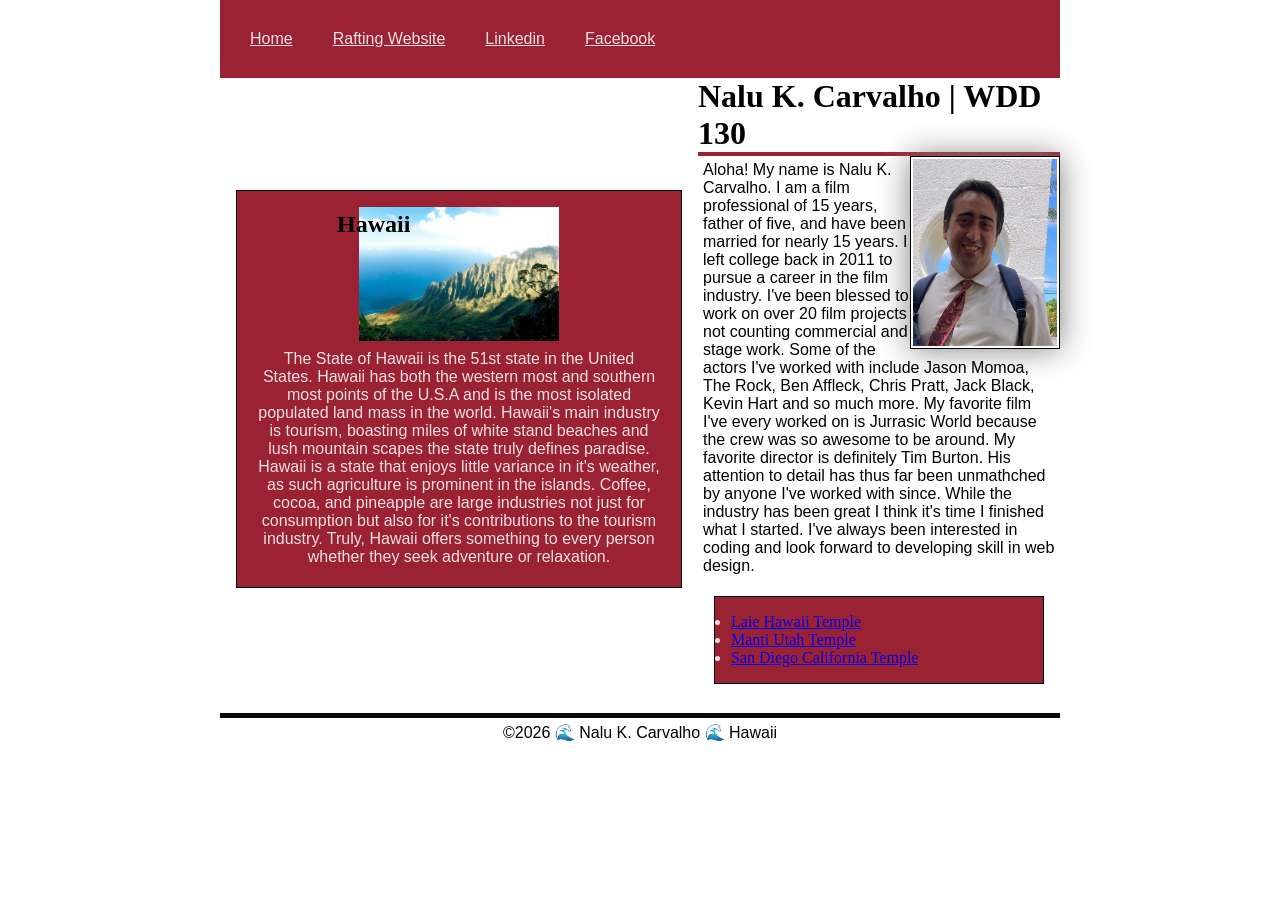
<file: index.html>
<!DOCTYPE html>
<html lang="en">

<head>
  <meta charset="UTF-8">
  <meta name="viewport" content="width=device-width, initial-scale=1.0">
  <title>Nalu K. Carvalho| WDD 130</title>
  <meta name="description"
    content="Home page for Nalu K. Carvalho, a student in WDD130 course. Meant to increase and display proficiency in HTML">
  <meta name="author" content="Nalu K. Carvalho">
  <link rel="stylesheet" href="styles/styles.css">
</head>

<body>
  <header>
    <nav>
      <a href="#">Home</a>
      <a href="wwr/">Rafting Website</a>
      <a href="https://linkedin.com">Linkedin</a>
      <a href="https://facebook.com">Facebook</a>
    </nav>
  </header>
  <div class="grid">
    <main>
      <h1>Nalu K. Carvalho | WDD 130</h1>
      <img src="images/profile.jpg" alt="Nalu K Carvalho Profile Picture" width="200">
      <p>Aloha! My name is Nalu K. Carvalho. I am a film professional of 15 years, father of five, and
        have been
        married for nearly 15 years. I left college back in 2011 to pursue a career in the film
        industry. I've been blessed to work on over 20 film projects not counting commercial and stage work. Some of the
        actors I've worked with include Jason Momoa, The Rock, Ben Affleck, Chris Pratt, Jack Black, Kevin Hart and so
        much more. My favorite film I've every worked on is Jurrasic World because the crew was so awesome to be around.
        My favorite director is definitely Tim Burton. His attention to detail has thus far been unmathched by anyone I've
        worked with since. While
        the industry has been great I think it's time I finished what I started. I've always been
        interested in
        coding and look forward to developing skill in web design.
      </p>
      <ul class="box">
        <li><a href="https://newsroom.churchofjesuschrist.org/article/laie-hawaii-temple">Laie Hawaii Temple</a></li>
        <li><a href="https://newsroom.churchofjesuschrist.org/article/manti-utah-temple">Manti Utah Temple</a></li>
        <li><a href="https://newsroom.churchofjesuschrist.org/article/san-diego-california-temple">San Diego California
            Temple</a></li>
      </ul>
    </main>
    <aside class="box">
      <h2>Hawaii</h2>

      <img src="images/hawaii.jpg" alt="The Na Pali Coast of Hawaii">

      <p>The State of Hawaii is the 51st state in the United States. Hawaii has both the western most and southern most
        points of the U.S.A and is the most isolated populated land mass in the world. Hawaii's main industry is
        tourism, boasting miles of white stand beaches and lush mountain scapes the state truly defines paradise. Hawaii
        is a state that enjoys little variance in it's weather, as such agriculture is prominent in the islands. Coffee,
        cocoa, and pineapple are large industries not just for consumption but also for it's contributions to the
        tourism industry. Truly, Hawaii offers something to every person whether they seek adventure or relaxation.
      </p>
    </aside>
  </div>
  <footer>
    <p>
      ©️2026 🌊 Nalu K. Carvalho 🌊 Hawaii
    </p>
  </footer>
</body>

</html>
</file>
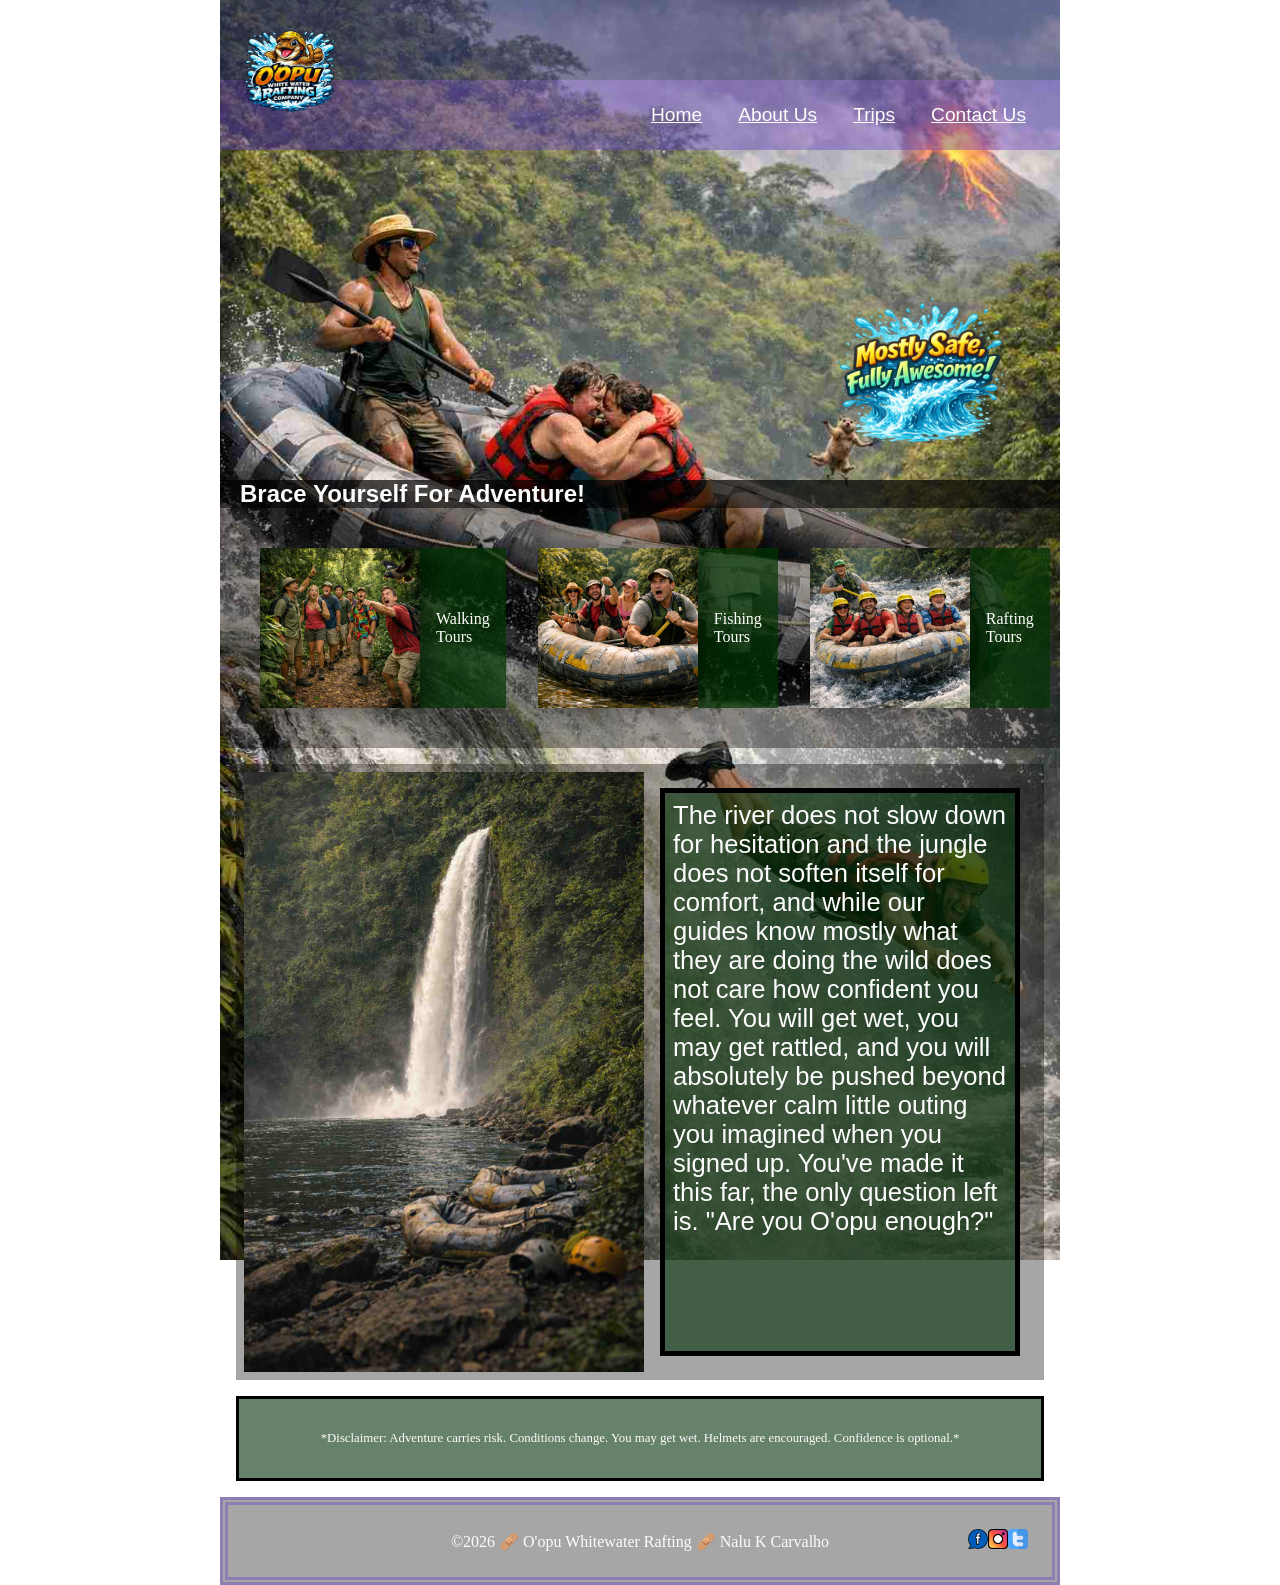
<file: wwr/index.html>
<!DOCTYPE html>
<html lang="en">

<head>
  <meta charset="UTF-8">
  <meta name="viewport" content="width=device-width, initial-scale=1.0">

  <title>O'opu White Water Rafting Site | Home</title>
  <meta name="description" content="The Home page for Oopu whitwater rafting website.">
  <meta name="author" content="Nalu K. Carvalho">
  <link rel="stylesheet" href="styles/rafting.css">
</head>

<body class="index-body">
  <header>
    <div class="top-bar">
    </div>
    <div class="bottom-bar">
      <img src="images/oopu_logo.png" alt="O'opu White Water Rafting Logo">
      <nav>
        <ul class="navigation">
          <li><a href="index.html">Home</a></li>
          <li><a href="about.html">About Us</a></li>
          <li><a href="trips.html">Trips</a></li>
          <li><a href="contact.html">Contact Us</a></li>
        </ul>
      </nav>
    </div>
  </header>
  <main class="index-main">
    <h2>Brace Yourself For Adventure!</h2>
    <img class="splash-img" src="images/splash-text.png" alt="Mostly safe fully awesome">
    <section class="index-hook">
      <figure>
        <img src="images/walking-tour.jpg" alt="Tourists enjoying a walking tour of the rainforest">
        <figcaption>Walking Tours</figcaption>
      </figure>
      <figure>
        <img src="images/fishing-tour.jpg" alt="Fishing tour">
        <figcaption>Fishing Tours</figcaption>
      </figure>
      <figure>
        <img src="images/rafting-group.jpg" alt="A group enjoying a rafting adventure">
        <figcaption>Rafting Tours</figcaption>
      </figure>
    </section>
    <section class="index-call">
      <img src="images/gear-near-waterfall.jpg" alt="rafting gear near a waterfall">
      <p>The river does not slow down for hesitation and the jungle does not soften itself for comfort, and while our
        guides know
        mostly what they are doing the wild does not care how confident you feel. You will get wet, you may get
        rattled, and
        you will absolutely be pushed beyond whatever calm little outing you imagined when you signed up. You've made it
        this far, the only question left is. "Are you O'opu enough?"</p>

    </section>
    <section class="disclaimer">
      <p>*Disclaimer: Adventure carries risk. Conditions change. You may get wet. Helmets are encouraged. Confidence is
        optional.*</p>
    </section>
  </main>
  <footer>
    <p>©️2026 🩹 O'opu Whitewater Rafting 🩹 Nalu K Carvalho</p>
    <nav class="socialmedia">
      <a href="https://www.facebook.com/">
        <img src="images/facebook-icon.png" alt="Facebook">
      </a>
      <a href="https://www.instagram.com/">
        <img src="images/instagram-icon.png" alt="Instagram">
      </a>
      <a href="https://x.com/">
        <img src="images/twitter-icon.png" alt="Twitter">
      </a>
    </nav>
  </footer>
</body>
</file>
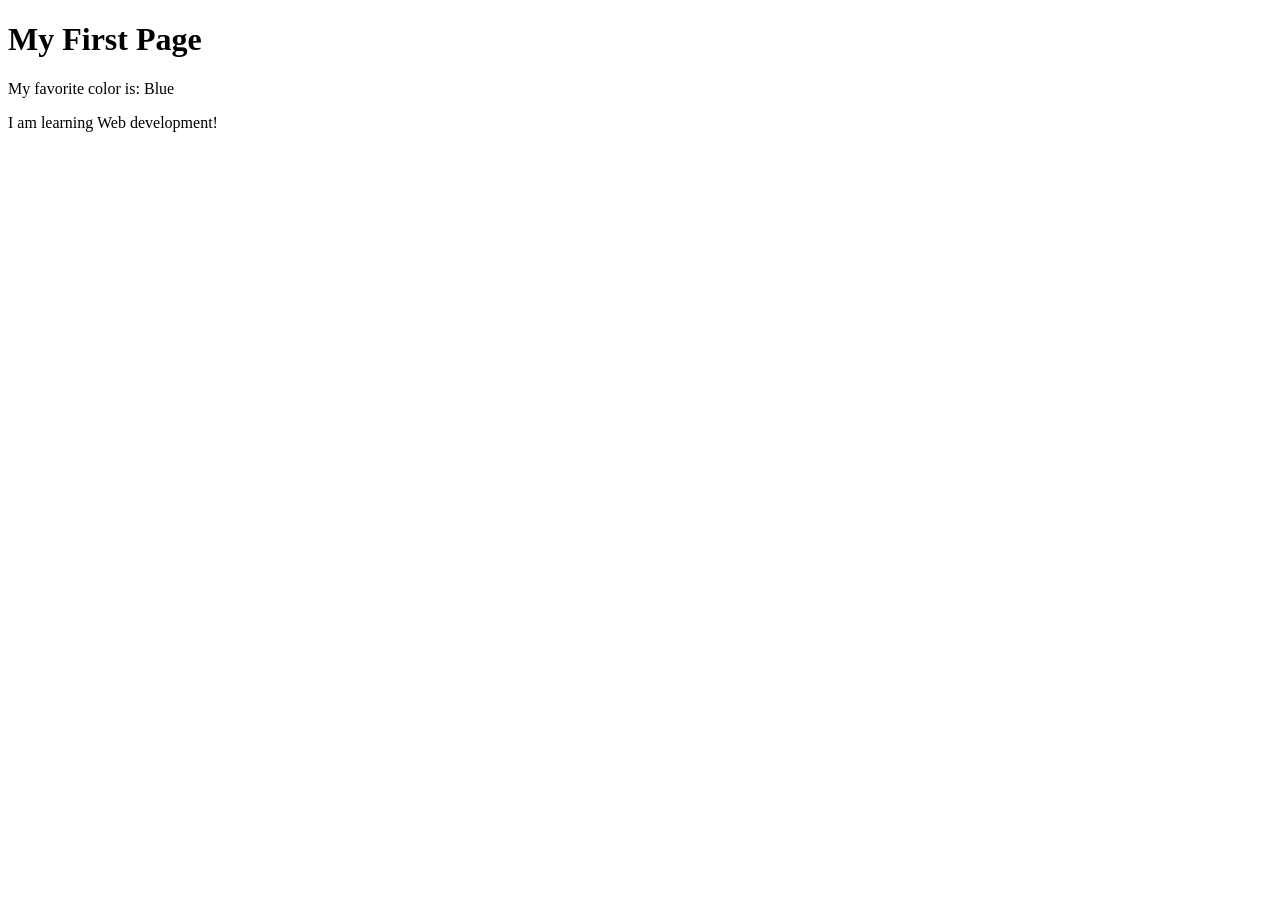
<file: week01/first-page.html>
<!DOCTYPE html>
<html lang="en">
<head>
    <meta charset="UTF-8">
    <meta name="viewport" content="width=device-width, initial-scale=1.0">
    <title>My First Page</title>
</head>
<body>
    <h1>My First Page</h1>
    <p>My favorite color is: Blue </p>
    <p>I am learning Web development!</p>
</body>
</html>
</file>
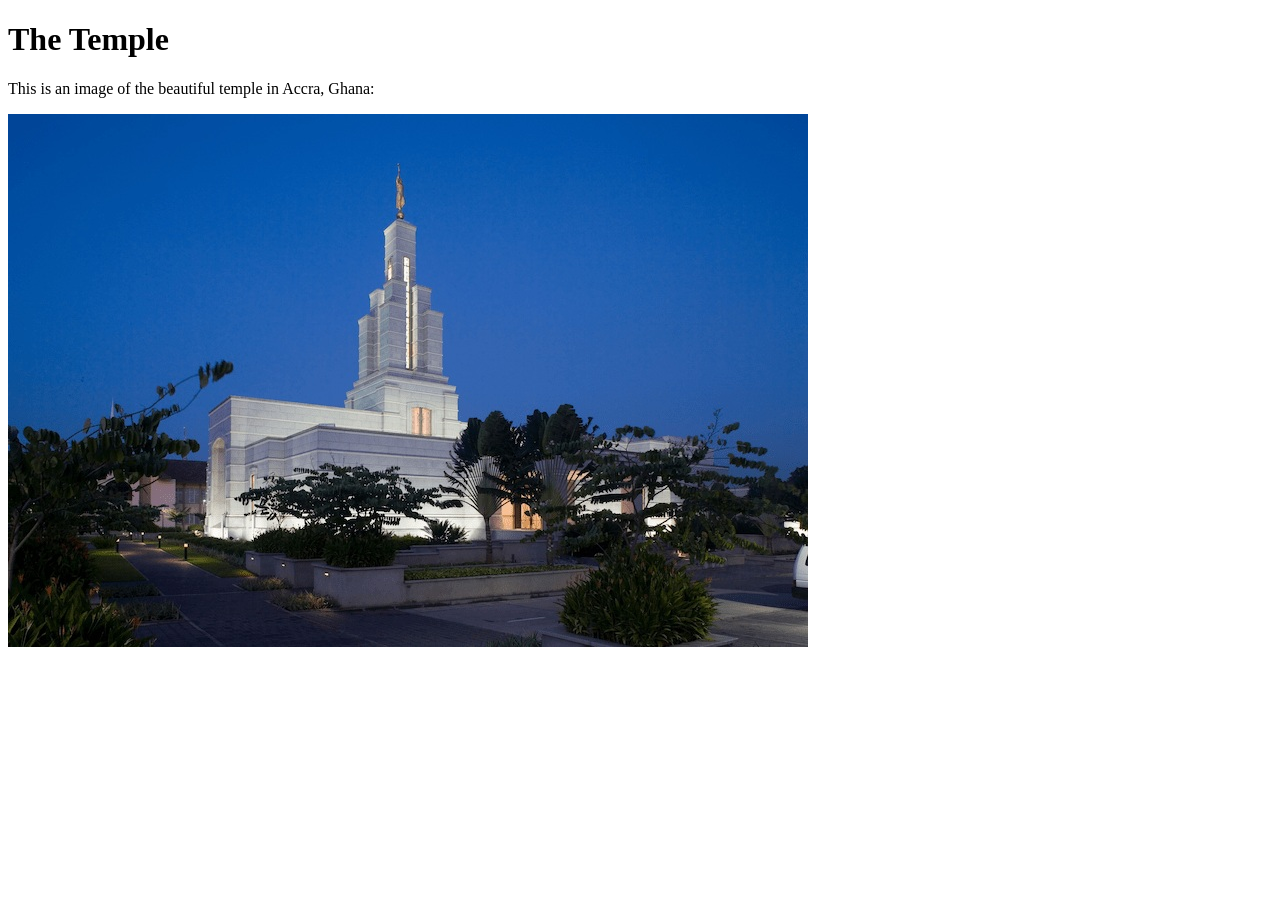
<file: week01/images-solution.html>
<!DOCTYPE html>
<html lang="en">
<head>
    <meta charset="UTF-8">
    <meta name="viewport" content="width=device-width, initial-scale=1.0">
    <title>Temple Image</title>
</head>
<body>
    <h1>The Temple</h1>
    <p>This is an image of the beautiful temple in Accra, Ghana:</p>
    <img src="images/temple-small.jpg" alt="The Accra Ghana Temple">
    
</body>
</html>
</file>
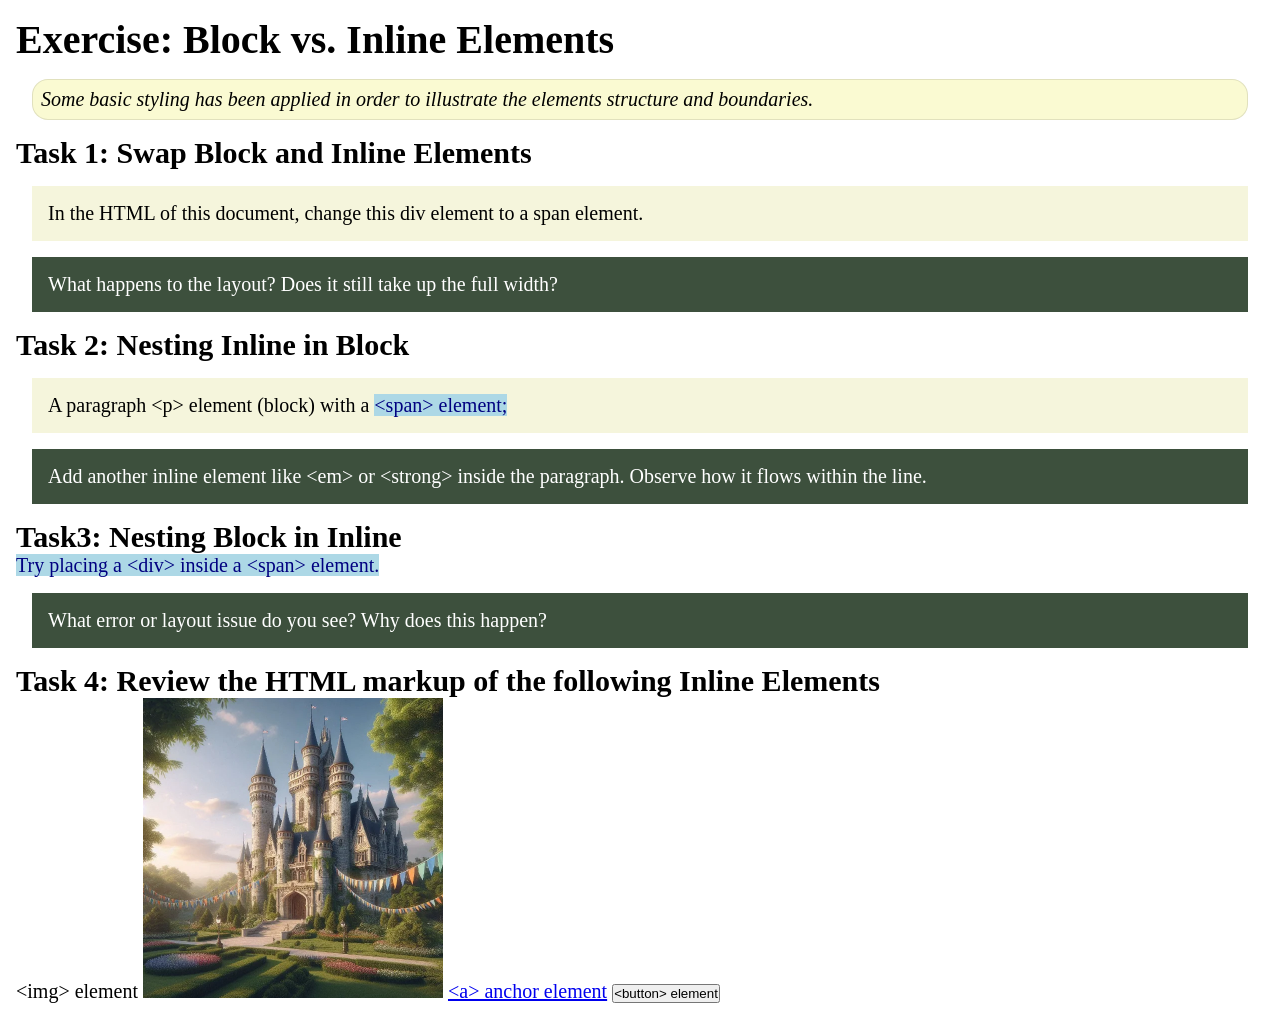
<file: week02/block-vs-inline.html>
<!DOCTYPE html>
<html lang="en">

<head>
    <meta charset="UTF-8">
    <meta name="viewport" content="width=device-width, initial-scale=1.0">
    <title>Exercise: Block vs. Inline Elements</title>
    <link rel="stylesheet" href="styles/block-vs-inline.css">
</head>

<body>
    <main>
        <h1>Exercise: Block vs. Inline Elements</h1>
        <p class="note">Some basic styling has been applied in order to illustrate the elements structure and
            boundaries.</p>

        <h2>Task 1: Swap Block and Inline Elements</h2>
        <div>In the HTML of this document, change this div element to a span element.</div>

        <p class="question">What happens to the layout? Does it still take up the full width?</p>

        <h2>Task 2: Nesting Inline in Block</h2>
        <p>A paragraph &lt;p&gt; element (block) with a <span>&lt;span&gt; element;</span></p>
        <p class="question">Add another inline element like &lt;em&gt; or &lt;strong&gt; inside the paragraph. Observe
            how it flows within the line.</p>

        <h2>Task3: Nesting Block in Inline</h2>
        <span>Try placing a &lt;div&gt; inside a &lt;span&gt; element.</span>
            <p class="question">What error or layout issue do you see? Why does this happen?</p>


            <h2>Task 4: Review the HTML markup of the following Inline Elements</h2>
        &lt;img&gt; element
        <img src="images/castle.webp" alt="placeholder image (images are inline)" width="300" height="300">
        <a href="https://churchofjesuschrist.org">&lt;a&gt; anchor element</a>
        <button type="button">&lt;button&gt; element</button>
    </main>
</body>

</html>
</file>
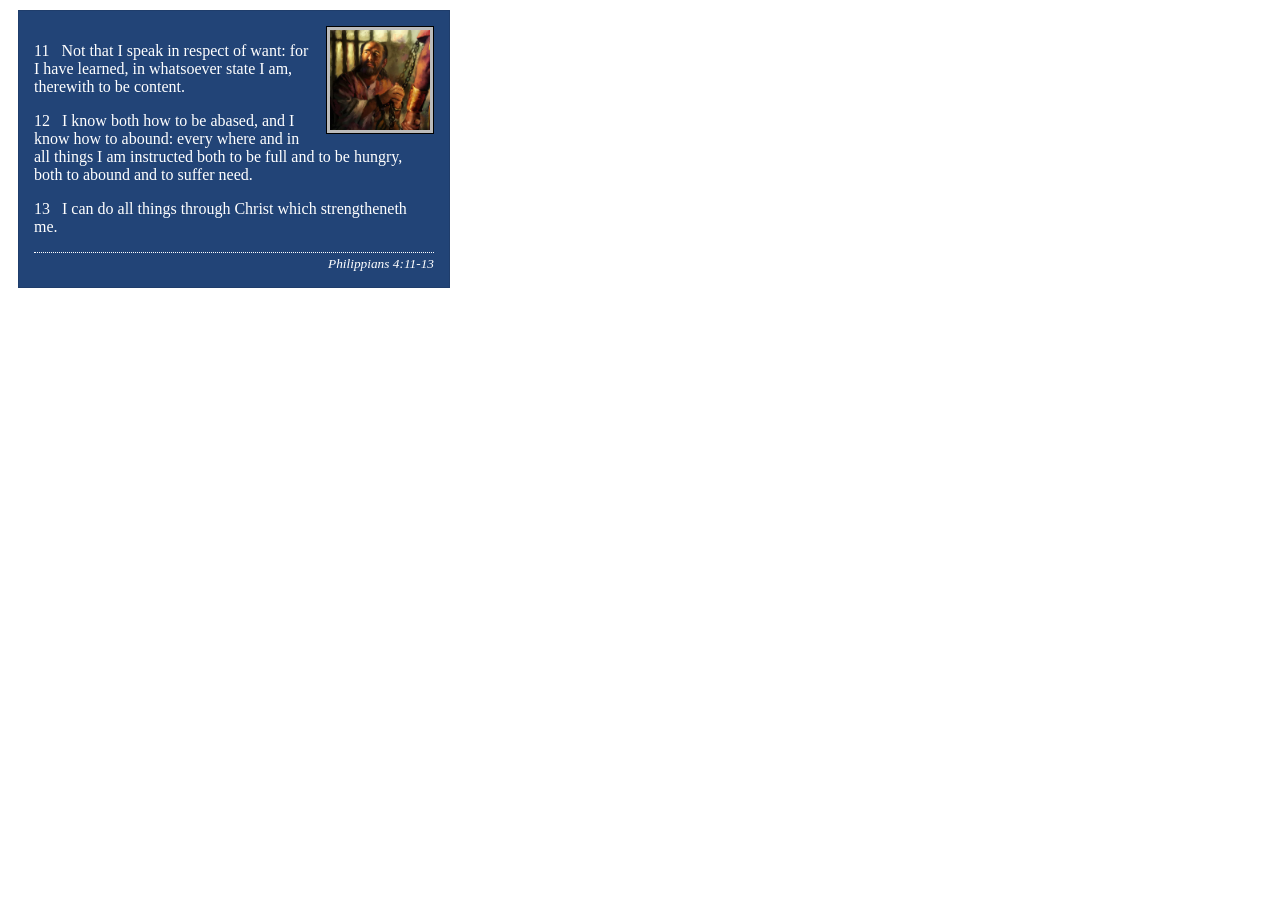
<file: week02/box-model-solution.html>
<!DOCTYPE html>
<html lang="en">
<head>
    <meta charset="UTF-8">
    <meta name="viewport" content="width=device-width, initial-scale=1.0">
    <title>Box Model Activity</title>
    <link rel="stylesheet" href="styles/box-model-solution.css">
</head>
<body>
    <main>
        <div class="callout">
            <img src="images/apostle-paul-imprisoned.webp" alt="Paul the Apostle - Imprisoned in Rome" width="200" height="200">
            <blockquote>
                <p>11 &nbsp; Not that I speak in respect of want: for I have learned, in whatsoever state I am, therewith to be content.</p>
                <p>12 &nbsp; I know both how to be abased, and I know how to abound: every where and in all things I am instructed both to be full and to be hungry, both to abound and to suffer need.</p>
                <p>13 &nbsp; I can do all things through Christ which strengtheneth me.</p>
            </blockquote>
            <cite>Philippians 4:11-13</cite>
        </div>
    </main>
</body>
</html>
</file>
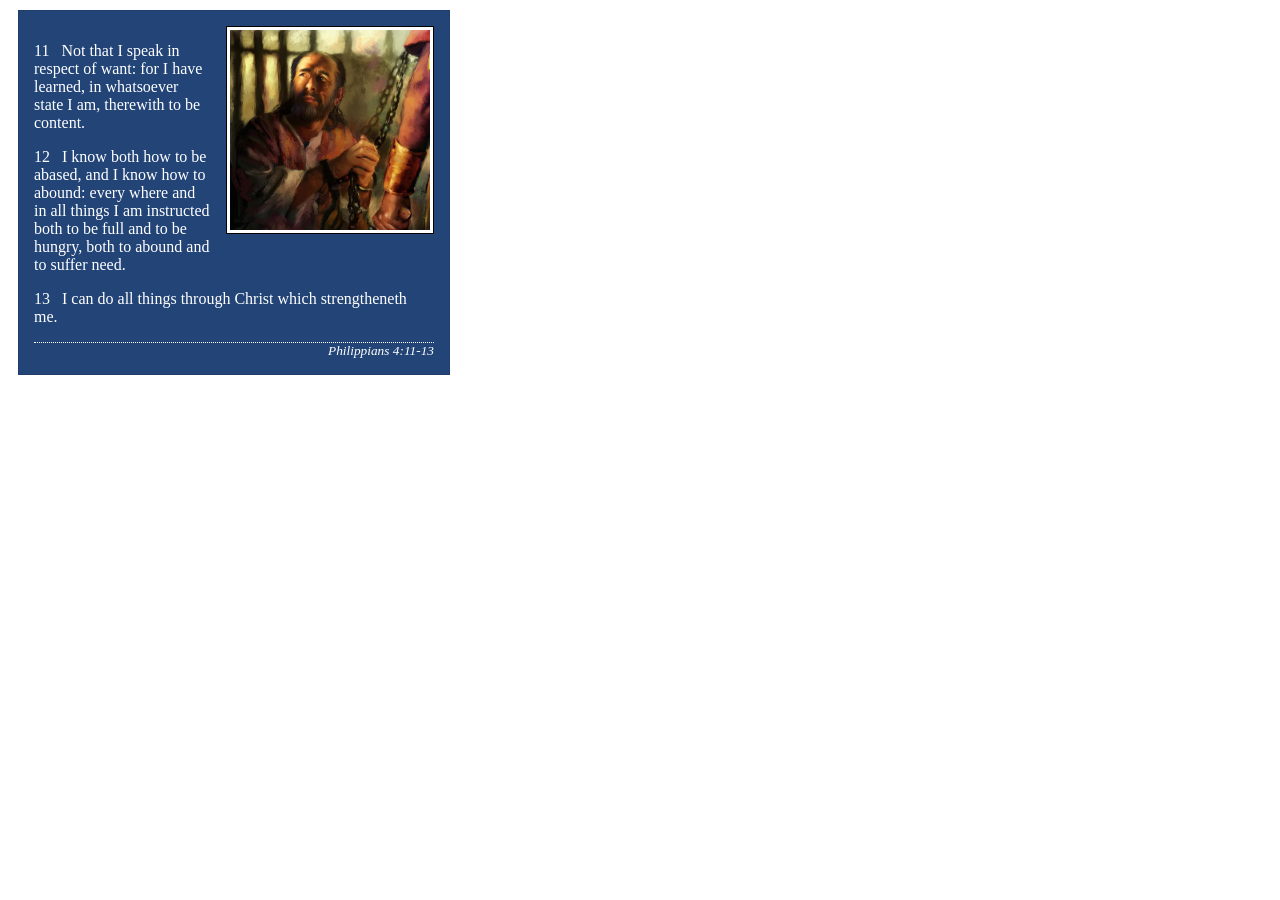
<file: week02/box-model.html>
<!DOCTYPE html>
<html lang="en">

<head>
    <link rel="stylesheet" href="styles/box-model.css">
    <meta charset="UTF-8">
    <meta name="viewport" content="width=device-width, initial-scale=1.0">
    <title>Box Model Activity</title>
</head>

<body>
    <main>
        <div class="callout">
            <img src="images/apostle-paul-imprisoned.webp"
              alt="Paul the Apostle - Imprisoned in Rome" width="200" height="200">
            <blockquote>
                <p>11 &nbsp; Not that I speak in respect of want: for I have learned, in whatsoever
                    state I am, therewith to be content.</p>
                <p>12 &nbsp; I know both how to be abased, and I know how to abound: every where and
                    in all things I am instructed both to be full and to be hungry, both to abound
                    and to suffer need.</p>
                <p>13 &nbsp; I can do all things through Christ which strengtheneth me.</p>
            </blockquote>
            <cite>Philippians 4:11-13</cite>
        </div>
    </main>
</body>

</html>
</file>
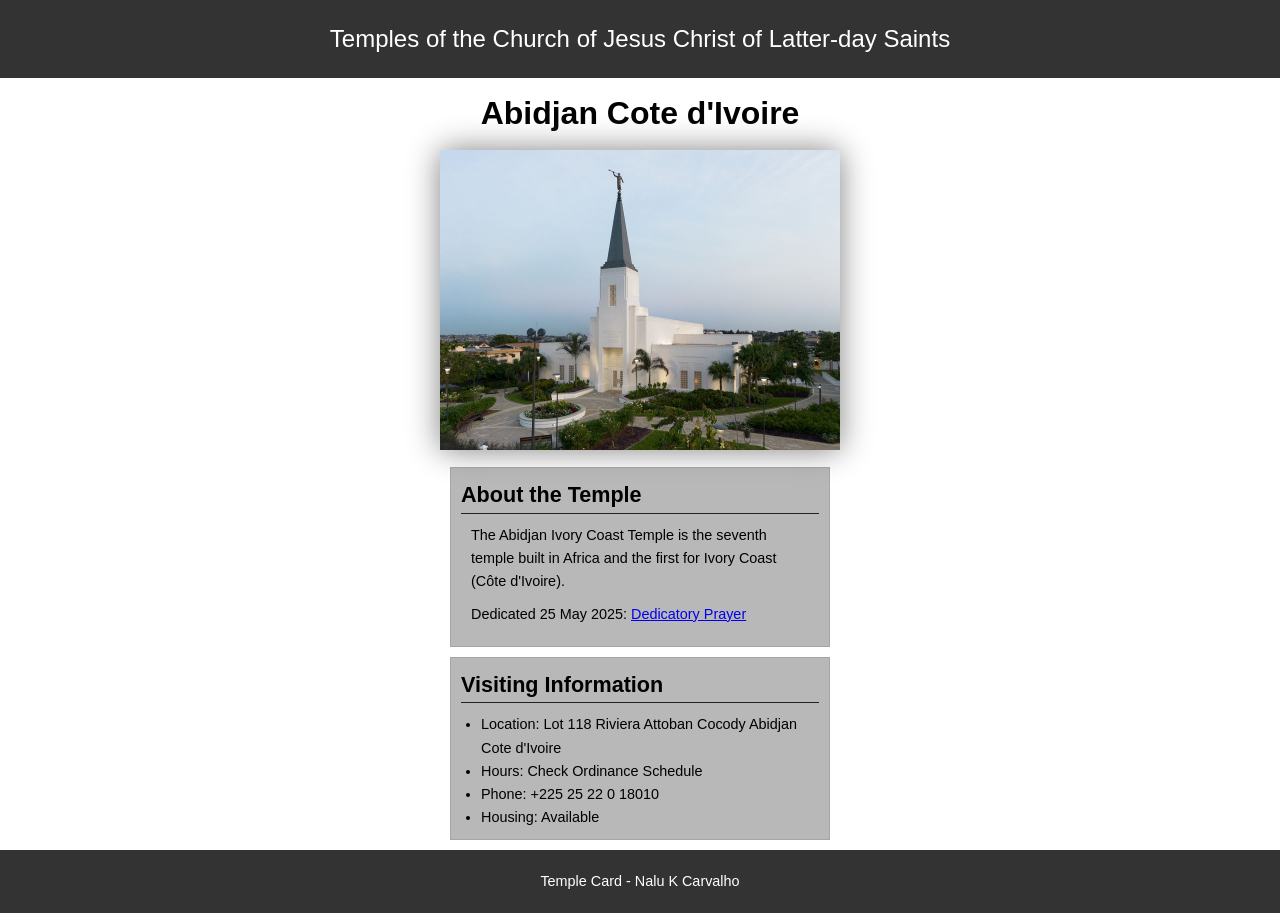
<file: week02/temple.html>
<!DOCTYPE html>
<html lang="en">

<head>
    <link rel="stylesheet" href="styles/temple.css">
    <meta charset="UTF-8">
    <meta name="viewport" content="width=device-width, initial-scale=1.0">
    <title>Temple Card - Abidjan Cote d'Ivoire</title>
</head>

<body>
    <header>
        <p>Temples of the Church of Jesus Christ of Latter-day Saints</p>
    </header>
    <main>
        <h1>Abidjan Cote d'Ivoire</h1>
        <picture>
            <img src="images/abidjan-ivory-coast.jpeg" alt="Abidjan Cote d'Ivoire Temple">
        </picture>
        <section>
            <h2>About the Temple</h2>
            <p>The Abidjan Ivory Coast Temple is the seventh temple built in Africa and the first
                for Ivory Coast (Côte
                d'Ivoire).</p>
            <p>Dedicated 25 May 2025: <a
                  href="https://www.churchofjesuschrist.org/temples/dedicatory-prayer/abidjan-ivory-coast-temple/2025-05-25?lang=eng"
                  target="_blank" rel="noopener noreferrer">Dedicatory Prayer</a></p>
        </section>
        <section>
            <h2>Visiting Information</h2>
            <ul>
                <li>Location: Lot 118 Riviera Attoban Cocody Abidjan Cote d'Ivoire</li>
                <li>Hours: Check Ordinance Schedule</li>
                <li>Phone: +225 25 22 0 18010</li>
                <li>Housing: Available</li>
            </ul>
        </section>
    </main>
    <footer>
        <p>Temple Card - Nalu K Carvalho</p>
    </footer>
</body>

</html>
</file>
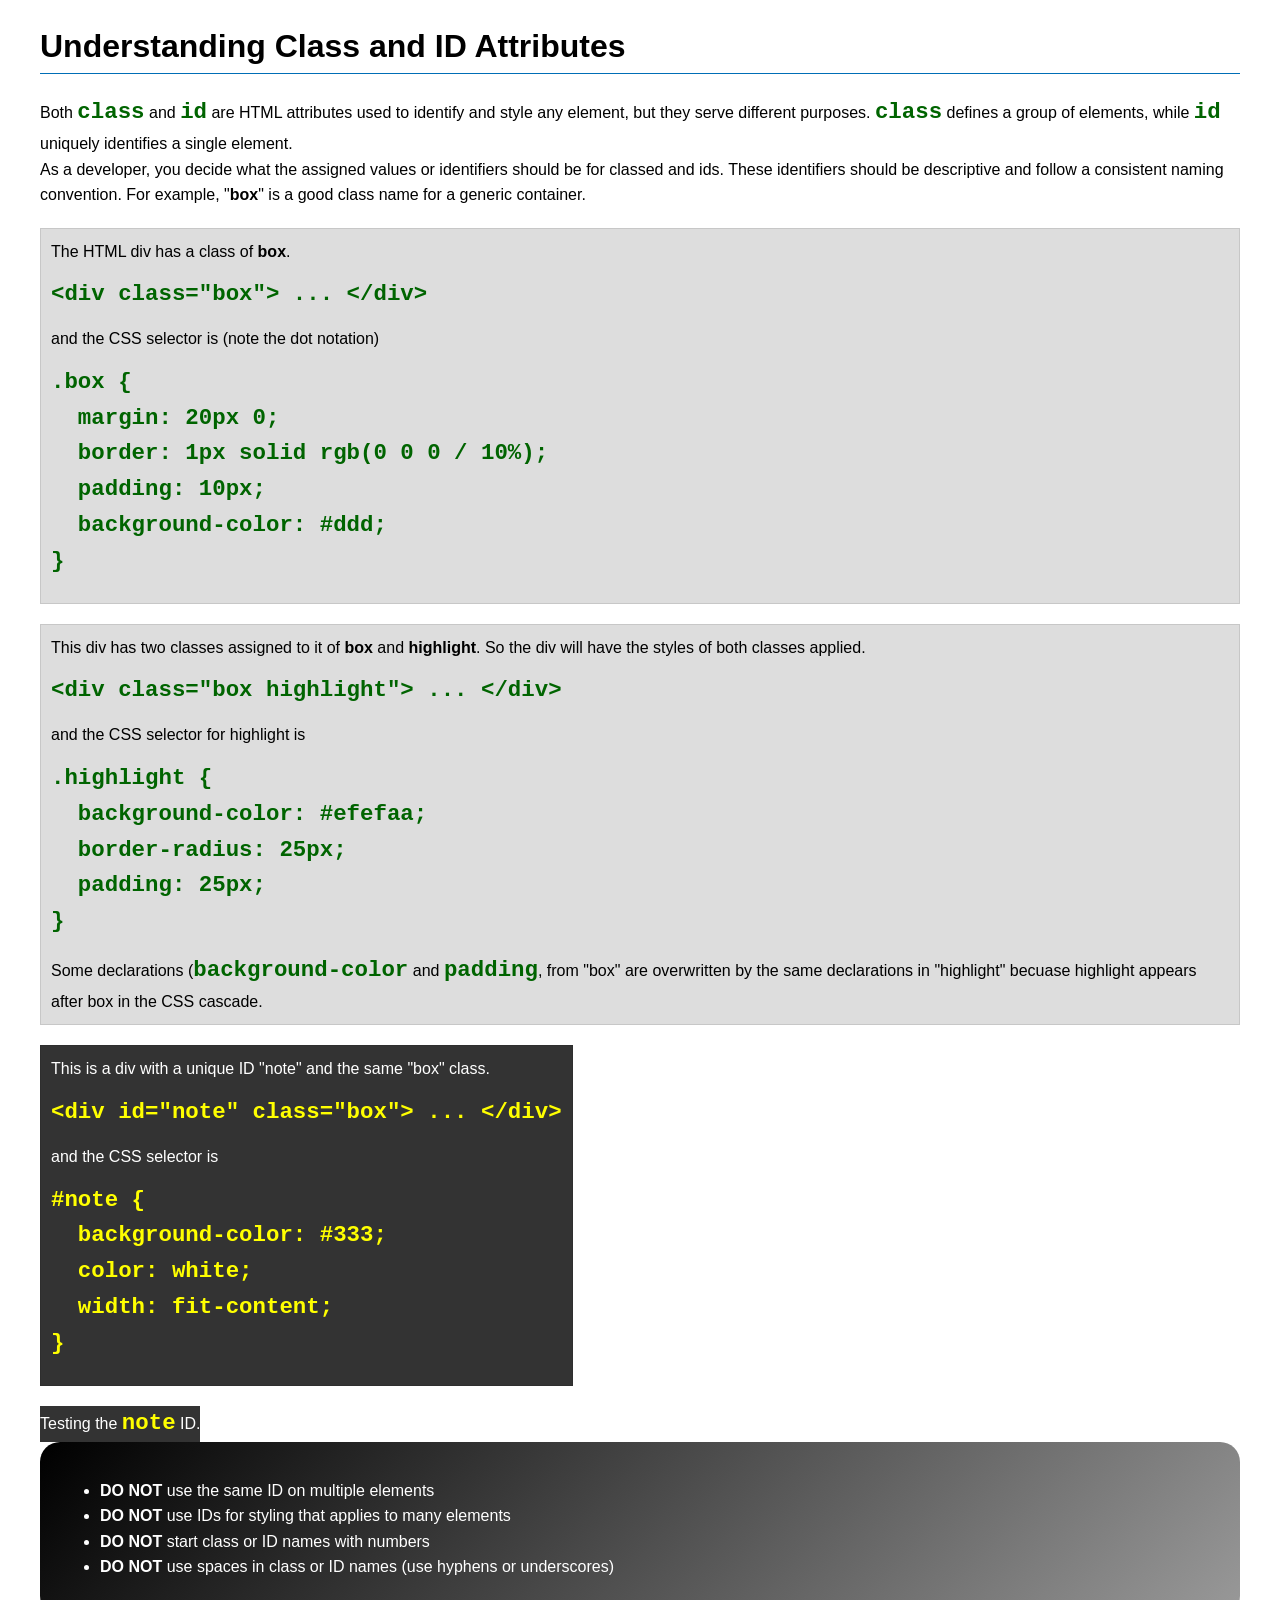
<file: week03/class-and-id.html>
<!DOCTYPE html>
<html lang="en">

<head>
    <meta charset="UTF-8">
    <meta name="viewport" content="width=device-width, initial-scale=1.0">
    <title>Class vs ID Attributes</title>
    <link rel="stylesheet" href="styles/class-and-id.css">
</head>

<body>
    <h1>Understanding Class and ID Attributes</h1>
    <p>Both <code>class</code> and <code>id</code> are HTML attributes used to identify and style any element, but they
        serve different purposes. <code>class</code> defines a group of elements, while <code>id</code> uniquely
        identifies a single element.</p>
    <p>As a developer, you decide what the assigned values or identifiers should be for classed and ids. These
        identifiers should be
        descriptive and follow a consistent naming convention. For example, "<strong>box</strong>" is a good class name
        for a generic container.</p>
    <div class="box">
        <p>The HTML div has a class of <strong>box</strong>.</p>
        <pre><code class="html">&lt;div class="box"&gt; ... &lt;/div&gt;</code></pre>
        and the CSS selector is (note the dot notation)
        <pre><code class="css">.box {
  margin: 20px 0;
  border: 1px solid rgb(0 0 0 / 10%);
  padding: 10px;
  background-color: #ddd; 
}</code></pre>
    </div>

    <div class="box">
        <p>This div has two classes assigned to it of <strong>box</strong> and <strong>highlight</strong>. So the div
            will have the styles of both classes applied.</p>
        <pre><code class="html">&lt;div class="box highlight"&gt; ... &lt;/div&gt;</code></pre>
        and the CSS selector for highlight is
        <pre><code class="css">.highlight {
  background-color: #efefaa;
  border-radius: 25px;
  padding: 25px;
}</code></pre>
        <p>Some declarations (<code>background-color</code> and <code>padding</code>, from "box" are overwritten by the
            same declarations in "highlight" becuase highlight appears after box in the CSS cascade.</p>
    </div>

    <div id="note" class="box">
        <p>This is a div with a unique ID "note" and the same "box" class.</p>
        <pre><code class="html">&lt;div id="note" class="box"&gt; ... &lt;/div&gt;</code></pre>
        and the CSS selector is
        <pre><code class="css">#note {
  background-color: #333;
  color: white;
  width: fit-content;
}</code></pre>
    </div>

    <div id="note">
        <p>Testing the <code>note</code> ID.</p>
    </div>

    <section id="best-practice">
        <ul>
            <li><strong>DO NOT</strong> use the same ID on multiple elements</li>
            <li><strong>DO NOT</strong> use IDs for styling that applies to many elements</li>
            <li><strong>DO NOT</strong> start class or ID names with numbers</li>
            <li><strong>DO NOT</strong> use spaces in class or ID names (use hyphens or underscores)</li>
        </ul>
    </section>




</body>

</html>
</file>
<file: styles/styles.css>
* {
  margin: 0;
  padding: 0;
  box-sizing: border-box;

}



:root {
  --primary-color: rgb(155, 34, 50);
  --text-color-a: rgba(255, 255, 255, 0.863);
  --text-color-b: black;
  --heading-font: 'roboto', sans-serif;
  --body-font: 'arial', 'helvetica', sans-serif;



}

nav {
  color: var(--text-color-aS);
  background-color: var(--primary-color);
  padding: 10px;
  display: flex;
  align-items: center;
}

header,
.grid,
footer {
  max-width: 840px;
  margin: 0 auto;
}

nav a {
  font-family: var(--heading-font);
  color: var(--text-color-a);
  display: block;
  padding: 20px;
  font-size: 1rem;
}

h1 {
  color: var(--text-color-b);
  font-family: var(--main-font);
  border-bottom: 4px solid var(--primary-color);
}

main img {
  width: 150px;
  height: auto;
  border: 1px solid black;
  padding: 2px;
  box-shadow: 0 0 30px gray;
  float: right;
}

p {
  font-family: var(--body-font);
  padding: 5px;
}

.grid {
  display: grid;
  align-items: center;
}

main {
  grid-column: 2/3;
  max-width: 600px;
}

aside {
  position: relative;
  width: flex;
  text-align: center;
  grid-column: 1/2;
  grid-row: 1/2;
}

aside img {
  width: 200px;
  height: auto;
}

aside h2 {
  position: absolute;
  top: 20px;
  left: 100px;
  color: black;
}

footer {
  margin-top: 13px;
  border-top: 5px solid rgb(10, 10, 10);
  text-align: center;
}

/* Class Selectors */
.box {
  margin: 1rem;
  border: 1px solid black;
  padding: 1rem;
  background-color: var(--primary-color);
  color: var(--text-color-a);
}
</file>
<file: wwr/styles/rafting.css>
* {
  margin: 0;
  padding: 0;
  box-sizing: border-box;
}

:root {
  --primary-color: rgba(38, 44, 114, 0.4);
  --secondary-color: rgba(100, 64, 197, 0.4);
  --secondary-color-transparent: rgba(75, 73, 73, 0.7);
  --accent1-color: rgb(252, 252, 252);
  --accent2-color: rgba(0, 0, 0, 0.35);
  --fontdark: black;
  --heading-font: "Arial Black", sans-serif;
  --body-font: 'Tahoma', sans-serif;
}

nav ul {
  list-style: none;
  padding: 0;
  margin: 0;
  display: flex;
}

header {
  display: flex;
  flex-direction: column;
  position: sticky;
  top: 0;
  z-index: 100;
}

.top-bar {
  background-color: var(--primary-color);
  padding: 40px;
}

.bottom-bar {
  display: grid;
  grid-template-columns: 3fr;
  grid-gap: 30px;
  background-color: var(--secondary-color);
}


.navigation {
  display: flex;
  justify-content: flex-end;
  gap: 1rem;
  list-style: none;
  margin: 0;
  padding: 0;
  flex-direction: row;
  align-items: flex-end;
}

header img {
  position: absolute;
  left: 20px;
  top: 50%;
  transform: translateY(-50%);
  width: 100px;
  height: auto;
  justify-self: center;
}

header a {
  font-family: var(--body-font);
  color: var(--accent1-color);
  font-size: 1.2rem;
  padding: 10px;
}

body {
  font: var(--body-font);
  color: var(--accent2-color);
}

header,
main,
footer {
  width: 840px;
  margin: 0 auto;
  background-color: transparent;
}

h1,
h2 {
  font-family: var(--heading-font);
  color: var(--accent1-color);
}

nav,
p,
section,
article {
  margin: 16px;
  padding: 8px;
}

.socialmedia a {
  text-decoration: none;
}

.hero {
  position: relative;

}

.hero img {
  display: block;
  width: 100%;
  height: auto;

}

.hero article {
  position: absolute;
  bottom: .1rem;
  left: 1.5rem;
  color: var(--accent1-color);
  padding: 1px;
  background-color: var(--secondary-color-transparent);
  font: var(--body-font);
  font-family: var(--body-font);
  font-size: .9rem;
}

.hero article img {
  float: right;
  width: 110px;
  margin: 2px;
  border: solid var(--primary-color);
  margin-top: 10px;
}

h1 {
  position: absolute;
  top: .5rem;
  background-color: var(--secondary-color-transparent);
  opacity: 0.8;
  left: 200px;
}

.history img {
  width: 320px;
  padding-top: 20px;
}

.history {
  border: 2px double var(--accent1-color);
  display: grid;
  grid-template-columns: 1fr auto 1fr;
  align-items: start;
}

.history h2 {
  grid-column: 1 / -1;
  color: var(--fontdark);
}

section h2 {
  text-align: center;
  background-color: var(--secondary-color);
}


.history p {
  color: var(--fontdark);
  background-color: var(--secondary-color);
  font-size: .95rem;
  font-family: var(--body-font);
}

.adventure img {
  width: 150px;
}

.adventure h2 {
  grid-column: 1 / -1;
  color: var(--fontdark);
}

.adventure {
  border: 2px solid var(--accent1-color);
  font: var(--body-font);
  display: grid;
  grid-template-columns: 1fr 1fr 1fr 1fr 1fr;
  gap: 10px;
  background-color: var(--secondary-color);
  color: var(--fontdark);
}

footer {
  border: 8px double var(--secondary-color);
  display: grid;
  grid-template-columns: 1fr auto 1fr;
  align-items: center;
  background-color: var(--accent2-color);
}

footer p {
  grid-column: 2;
  justify-self: center;
  color: var(--accent1-color);
}

.socialmedia img {
  width: 20px;
  height: auto;
  text-decoration: none;
}

.socialmedia {
  grid-column: 3;
  display: flex;
  flex-direction: row;
  justify-self: end;
}

/* Styling for the contact page */

.contact-info {
  background-color: var(--primary-color);
  text-align: center;
  font-family: var(--heading-font);
}

.contact-info h2 {
  font-size: 1rem;
  display: flex;
  flex-direction: column;
  color: var(--accent1-color);
  border-width: 0px 2px 5px 2px;
  border-color: black;
  border-style: solid;

}

.contact-info h1 {
  background-color: var(--secondary-color);
  opacity: 1;
  position: static;
  color: var(--accent1-color);
  border-style: solid;
  border-color: black;
  border-width: 5px 2px 5px 2px;
}

.form {
  background-color: #4601a1;
  padding: 10px;
}

.form-section {
  display: grid;
  grid-template-columns: 1fr 1fr;
  align-items: center;
  gap: 2rem;
  background-color: var(--secondary-color);
  padding: 5px;
  border-style: solid;
  border-width: 0px 2px 5px 2px;
  border-color: black;
}

.form-section iframe {
  background-color: #4601a1;
  border: 10px solid var(--primary-color);
}

.form-group {
  padding: 16.7px;
  font-family: var(--body-font);
  border: 2px solid black;
  font-size: 1rem;
  background-color: beige;
  color: var(--fontdark);
  text-align: left;
}

.form-group fieldset {
  display: grid;
}

.form-group textarea {
  width: 100%;
  height: 5rem;
}

.form input[type="text"] {
  width: 100%;
}

.subscribe {
  display: grid;
  grid-template-columns: .5fr 9fr;
  gap: 1rem;
}

button {
  width: 100%;
  height: 30px;
  background-color: var(--secondary-color);
  color: var(--accent1-color);
  font-size: 1.1rem;
}

.employees {
  margin: 0;
  padding: 0;
  border: 10px solid var(--accent1-color);
  width: 100%;
  display: grid;
  grid-template-columns: repeat(3, 1fr);
  gap: 1rem;
}

.employees img {
  display: block;
  margin: 0 auto;
  max-width: 150px;
}

.employees figure {
  padding: 2px;
  justify-self: center;
  text-align: center;
  max-width: 160px;
  background-color: var(--secondary-color);
  color: var(--fontdark);
  font-family: var(--body-font);
  border: 2px solid var(--accent1-color);
}


.employees h2 {
  grid-column: 1/-1;
  text-align: center;
  margin: 0;
  padding: 0.5rem;
  color: var(--fontdark);
}

/* Index page styling */

body.index-body {
  background-image: url("../images/rafting-waterfall.jpg");
  background-size: 840px auto;
  background-position: top center;
  background-repeat: no-repeat;
  background-attachment: fixed;
}

.index-main {
  margin-top: 330px;
  position: relative;
}

.index-main h2 {
  background-color: rgba(0, 0, 0, 0.7);
  color: var(--accent1-color);
  padding-left: 20px;
}

.splash-img {
  position: absolute;
  bottom: 1000px;
  left: 600px;
  width: 200px;
  height: auto;
  z-index: 50;
}

.index-hook {
  width: 840px;
  margin: 0 auto;
  padding: 40px;
  display: grid;
  grid-template-columns: repeat(3, 1fr);
  gap: 2rem;
  background: var(--accent2-color);
}

.index-hook figure img {
  width: 160px;
  height: auto;
  display: block;
  box-shadow: 10px 5px 20px;
}

.index-hook figure figcaption {
  align-self: center;
  color: var(--accent1-color)
}

.index-hook figure {
  left: 10px;
  bottom: 10px;
  position: static;
  display: grid;
  grid-template-columns: 1fr 1fr 1fr;
  gap: 1rem;
  justify-items: center;
  background-color: rgba(1, 53, 1, 0.7);
}

.index-call {
  display: grid;
  grid-template-columns: 400px auto;
  gap: 0;
  background-color: var(--accent2-color);
  justify-self: start;
  width: fit-content;
}

.index-call img {
  width: 400px;
}

.index-call p {
  justify-self: start;
  width: fit-content;
  max-width: 100%;
  color: var(--accent1-color);
  font-family: var(--body-font);
  font-size: 1.6rem;
  background-color: rgba(2, 48, 8, 0.6);
  border: 5px solid black;
  font-family: var(--body-font);
}

.disclaimer {
  background-color: rgba(2, 48, 8, 0.6);
  color: var(--accent1-color);
  font-size: .8rem;
  text-align: center;
  border: 3px solid black;
}

/* Trips Styling */
.trips-main h1 {
  position: static;
  left: auto;
  top: auto;
  opacity: 1;
  background-color: var(--primary-color);
  margin: 16px;
  padding: 8px;
  color: var(--accent1-color);
}


.trips-hero {
  display: grid;
  grid-template-columns: 2fr 1fr;
  gap: 1rem;
  background-color: var(--secondary-color);
  border: 2px solid var(--fontdark);
  padding: 16px;
  color: var(--fontdark);
}


.trips-book {
  background-color: var(--secondary-color);
  border: 2px solid black;
  padding: 12px;
  color: var(--fontdark);

}

.trips-book a {
  display: inline-block;
  background-color: var(--secondary-color-transparent);
  color: var(--accent1-color);
  text-decoration: none;
  padding: 10px 12px;
  border: 2px solid black;
}


.trip-cards {
  background-color: var(--accent2-color);
  border: 2px solid var(--secondary-color);
  padding: 16px;
}


.trip-cards>div {
  display: grid;
  grid-template-columns: 1fr 1fr 1fr;
  gap: 1rem;
}


.trip-card {
  background-color: var(--secondary-color);
  border: 2px solid black;
  padding: 25px;
  display: grid;
  gap: 0.5rem;
  color: var(--fontdark);
}

.trip-card img {
  width: 100%;
  height: auto;
  display: block;
  border: 2px solid black;
}

.trip-card a {
  color: var(--accent1-color);
  text-decoration: none;
  background-color: var(--primary-color);
  padding: 8px;
  border: 2px solid black;
  display: inline-block;
  width: fit-content;
}


.trips-info {
  display: grid;
  grid-template-columns: 2fr 1fr;
  gap: 1rem;
  background-color: var(--primary-color);
  border: 2px solid var(--secondary-color);
  padding: 16px;
}

.trips-table {
  width: 100%;
  border-collapse: collapse;
  background-color: var(--primary-color);
  color: var(--accent1-color);
  border: 2px solid black;
}

.trips-table th,
.trips-table td {
  border: 1px solid black;
  padding: 8px;
  color: var(--fontdark);
}

.trips-table caption {
  color: var(--fontdark);
  padding: 8px;
  font-weight: bold;
}

.trips-info-aside {
  background-color: var(--secondary-color);
  border: 2px solid black;
  padding: 25px;
  color: var(--fontdark);
}

.trips-info-aside a {
  display: inline-block;
  margin-top: 10px;
  background-color: var(--primary-color);
  color: var(--accent1-color);
  text-decoration: none;
  padding: 10px 12px;
  border: 2px solid black;
}
</file>
<file: week02/styles/block-vs-inline.css>
* {
    margin: 0;
    padding: 0;
}

body {
    font-size: 20px;
    margin: 1rem;
}

p,
div {
    background-color: beige;
    margin: 1rem;
    padding: 1rem;
}

span {
    color: navy;
    background-color: lightblue;
}

code {
    margin: 0;
    padding: 0;
    color: green;
    font-size: 1.2rem;
}

.note {
    font-style: italic;
    background-color: lightgoldenrodyellow;
    border-radius: 1rem;
    border: 1px solid rgb(0 0 0 / 10%);
    margin: 1rem;
    padding: .5rem;
}

.question {
    background-color: #3d503d;
    color: #fff;
}
</file>
<file: week02/styles/box-model-solution.css>
.callout {
    max-width: 400px;
    margin: 10px;
    border: 1px solid rgba(0, 0, 0, .1);
    padding: 15px;
    background-color: #247;
    color: #fff;
}

.callout img {
    float: right;
    margin: 0 0 10px 15px;
    border: 1px solid #000;
    padding: 3px;
    background-color: #bbb;
    width: 100px;
    height: auto;

}

blockquote {
    margin: 0;
}

cite {
    display: block;
    border-top: 1px dotted #fff;
    padding-top: 3px;
    text-align: right;
    font-size: smaller;
}
</file>
<file: week02/styles/box-model.css>
.callout {
  max-width: 400px;
  margin: 10px;
  border: 1px solid rgb(0 0 0 / 0.1);
  padding: 15px;
  background-color: #247;
  color: white
}

.callout img {
  float: right;
  margin: 0 0 10px 15px;
  border: 1px solid black;
  padding: 3px;
  background-color: white;
  width: 15 0px;
  height: auto;
}

blockquote {
  margin: 0;
}

cite {
  display: block;
  border-top: 1px dotted;
  text-align: right;
  font-size: smaller;
}
</file>
<file: week02/styles/temple.css>
* {
  margin: 0;
  padding: 0;
}

body {
  font-family: Arial, Helvetica, sans-serif;
  line-height: 1.6;
}

header,
footer {
  background-color: #333333;
  color: #fff;
  padding: 10px 0;
  text-align: center;
  font-size: 1.5rem;
}

main {
  width: 400px;
  margin: 0 auto;

}

h1 {
  margin: 10px;
  text-align: center;

}

h2 {
  border-bottom: 1px solid #222;
}

img {
  width: 100%;
  height: auto;
  box-shadow: 0 0 30px gray;
}

section {
  margin: 20px 0;
  border: 1px solid rgb(0 0 0 / 10%);
  padding: 10px;
  background-color: #b9b8b8;
  font-size: .9rem;
}

section,
p {
  margin: 10px;
}

ul {
  margin: 10px 20px 0;
}

footer {
  font-size: .9rem;
}
</file>
<file: week03/styles/class-and-id.css>
body {
    font-family: Arial, sans-serif;
    line-height: 1.6;
    margin: 0;
    padding: 0 40px;
}

h1 {
    border-bottom: 1px solid rgb(0 110 182);
    padding-bottom: 0;
}



p {
    margin: 0;
}

code {
    color: darkgreen;
    font-weight: 700;
    font-size: 1.4rem;
}

/* Class examples - can be reused */

.box {
    margin: 20px 0;
    border: 1px solid rgb(0 0 0 / 10%);
    padding: 10px;
    background-color: #ddd; /* this is shorthand for #dddddd */
}

.highlight {
    background-color: #efefaa;
    border-radius: 25px;
    padding: 25px;
}

/* ID examples - should be unique */

#note {
    background-color: #333;
    color: white;
    width: fit-content;
}

#note code {
    color: yellow;
}

#best-practice {
    background: linear-gradient(135deg, #000 0%, #999 100%);
    color: white;
    border-radius: 20px;
    padding: 20px
}
</file>
